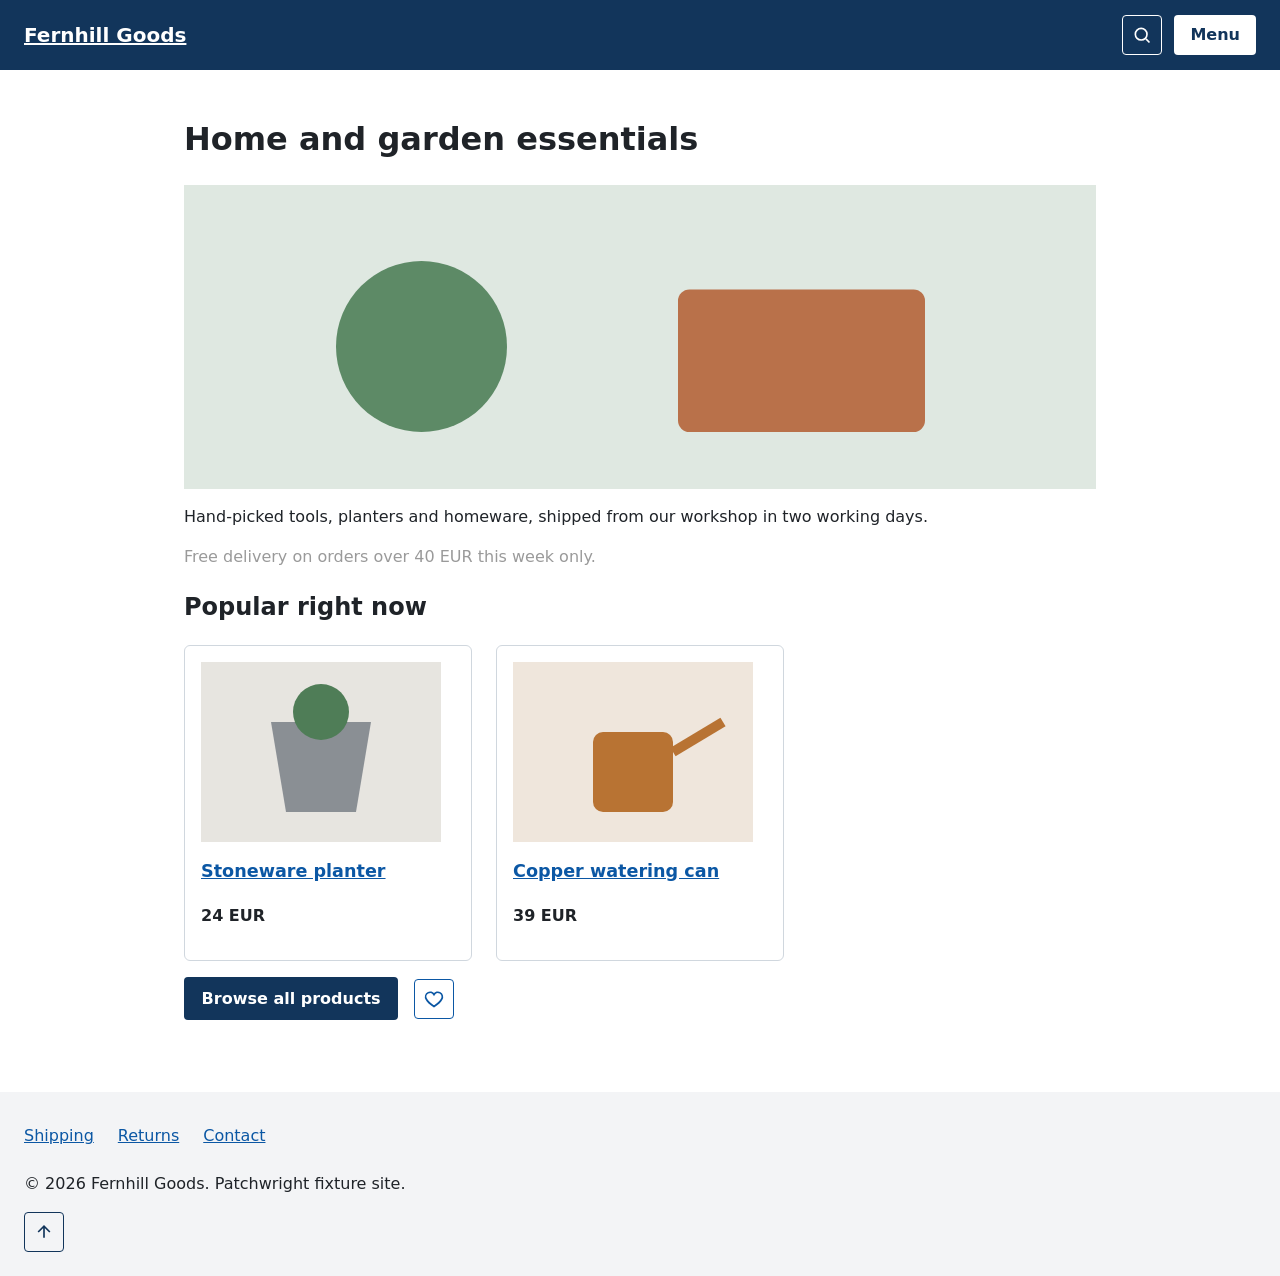
<file: index.html>
<!doctype html>
<html lang="en">
  <head>
    <meta charset="utf-8">
    <meta name="viewport" content="width=device-width, initial-scale=1">
    <meta name="patchwright-verification" content="pw-CUp5xxopDl8wRj8tTIBNa1sL2q7l9nIr">
    <title>Fernhill Goods – Home and garden essentials</title>
    <link rel="stylesheet" href="site.css">
  </head>
  <body>
    <header class="site-header">
      <a class="skip-link" href="#content">Skip to main content</a>
      <div class="header-bar">
        <a class="logo" href="index.html">Fernhill Goods</a>
        <div class="header-actions">
        <button type="button" class="icon-btn" id="header-search-btn" aria-expanded="false" aria-controls="header-search" aria-label="Search products"><svg aria-hidden="true" focusable="false" width="20" height="20" viewBox="0 0 24 24" fill="none" stroke="currentColor" stroke-width="2"><circle cx="11" cy="11" r="7"/><path d="M21 21l-4.3-4.3"/></svg></button>
          <button type="button" id="nav-toggle" class="nav-toggle" aria-expanded="false" aria-controls="primary-nav">Menu</button>
        </div>
      </div>
      <form id="header-search" class="header-search" role="search" action="products.html" method="get" hidden>
        <label for="header-search-q">Search products</label>
        <input id="header-search-q" name="q" type="search">
        <button type="submit" class="btn btn-light">Search</button>
      </form>
      <nav id="primary-nav" class="primary-nav" aria-label="Primary" hidden>
        <ul>
          <li><a href="products.html">Shop all</a></li>
          <li><a href="sale.html">Sale</a></li>
          <li><a href="about.html">About us</a></li>
          <li><a href="contact.html">Contact</a></li>
          <li><a href="cart.html">Cart</a></li>
          <li><a href="login.html">Account</a></li>
        </ul>
      </nav>
    </header>
    <main id="content" class="content" tabindex="-1">
      <h1>Home and garden essentials</h1>
      <img id="hero-img" class="hero" src="img/hero.svg" width="960" height="320">
      <p>Hand-picked tools, planters and homeware, shipped from our workshop in two working days.</p>
      <p id="promo-note" class="muted-note">Free delivery on orders over 40 EUR this week only.</p>
      <h2>Popular right now</h2>
      <ul class="cards">
        <li class="card">
          <img id="product-img-1" src="img/product-1.svg" alt="Grey stoneware planter with a fern" width="240" height="180">
          <h2><a href="product.html">Stoneware planter</a></h2>
          <p class="price">24 EUR</p>
        </li>
        <li class="card">
          <img id="product-img-2" src="img/product-2.svg" alt="Copper watering can with a long spout" width="240" height="180">
          <h2><a href="product.html">Copper watering can</a></h2>
          <p class="price">39 EUR</p>
        </li>
      </ul>
      <p class="tile-actions">
        <a class="btn" href="products.html">Browse all products</a>
        <a id="wishlist-link" class="icon-link" href="cart.html"><svg aria-hidden="true" focusable="false" width="20" height="20" viewBox="0 0 24 24" fill="none" stroke="currentColor" stroke-width="2"><path d="M12 21s-7-4.6-9.3-9A5.3 5.3 0 0 1 12 6.6 5.3 5.3 0 0 1 21.3 12C19 16.4 12 21 12 21z"/></svg></a>
      </p>
    </main>
    <footer class="site-footer">
      <nav aria-label="Footer">
        <ul>
          <li><a href="shipping.html">Shipping</a></li>
          <li><a href="returns.html">Returns</a></li>
          <li><a href="contact.html">Contact</a></li>
        </ul>
      </nav>
      <p>&copy; 2026 Fernhill Goods. Patchwright fixture site.</p>
      <button type="button" class="icon-btn icon-btn-dark" id="footer-top-btn"><svg aria-hidden="true" focusable="false" width="20" height="20" viewBox="0 0 24 24" fill="none" stroke="currentColor" stroke-width="2"><path d="M12 19V5M5 12l7-7 7 7"/></svg></button>
    </footer>
    <script src="site.js"></script>
  </body>
</html>
</file>
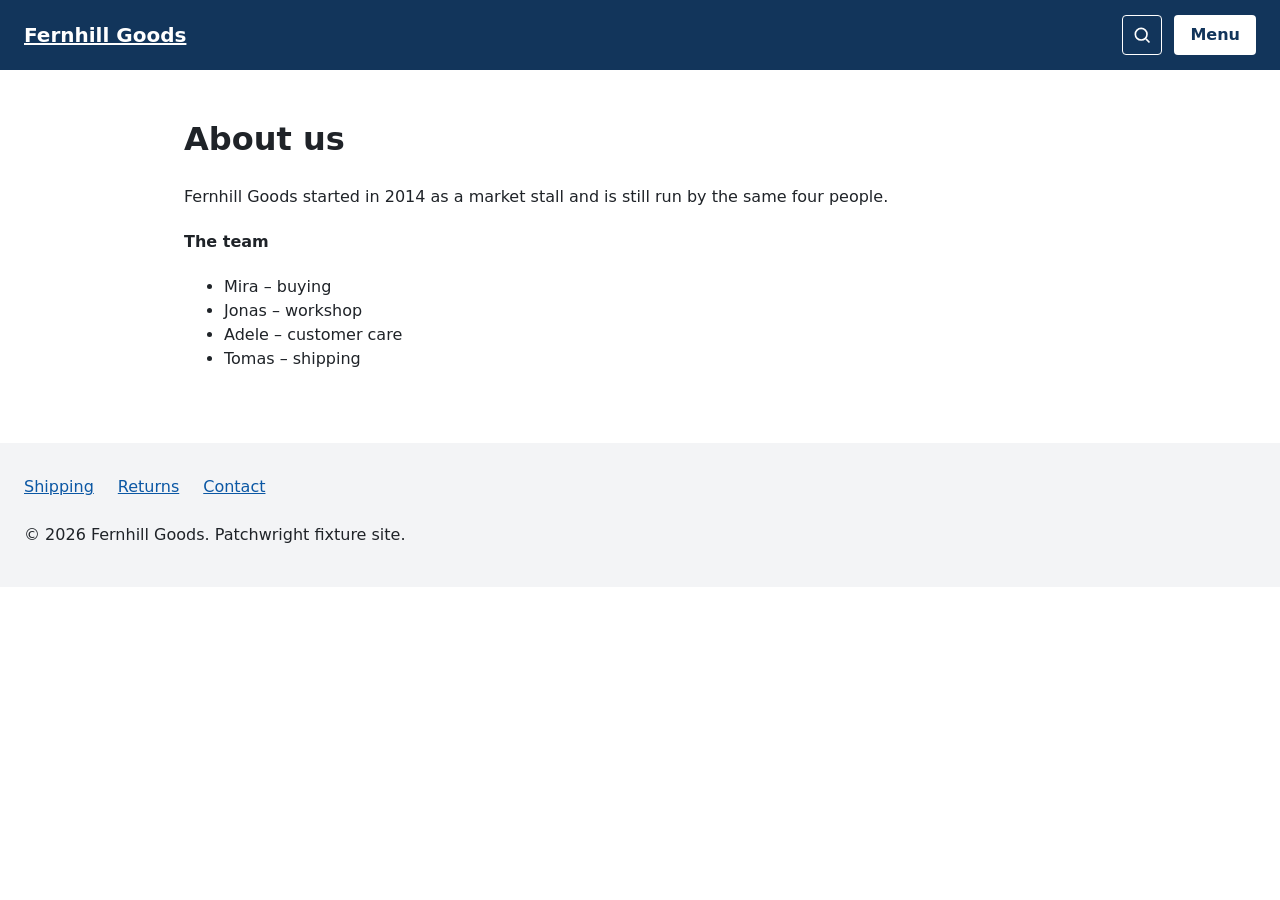
<file: about.html>
<!doctype html>
<html lang="en">
  <head>
    <meta charset="utf-8">
    <meta name="viewport" content="width=device-width, initial-scale=1">
    <title>About us – Fernhill Goods</title>
    <link rel="stylesheet" href="site.css">
  </head>
  <body>
    <header class="site-header">
      <a class="skip-link" href="#content">Skip to main content</a>
      <div class="header-bar">
        <a class="logo" href="index.html">Fernhill Goods</a>
        <div class="header-actions">
        <button type="button" class="icon-btn" id="header-search-btn" aria-expanded="false" aria-controls="header-search"><svg aria-hidden="true" focusable="false" width="20" height="20" viewBox="0 0 24 24" fill="none" stroke="currentColor" stroke-width="2"><circle cx="11" cy="11" r="7"/><path d="M21 21l-4.3-4.3"/></svg></button>
          <button type="button" id="nav-toggle" class="nav-toggle" aria-expanded="false" aria-controls="primary-nav">Menu</button>
        </div>
      </div>
      <form id="header-search" class="header-search" role="search" action="products.html" method="get" hidden>
        <label for="header-search-q">Search products</label>
        <input id="header-search-q" name="q" type="search">
        <button type="submit" class="btn btn-light">Search</button>
      </form>
      <nav id="primary-nav" class="primary-nav" aria-label="Primary" hidden>
        <ul>
          <li><a href="products.html">Shop all</a></li>
          <li><a href="sale.html">Sale</a></li>
          <li><a href="about.html">About us</a></li>
          <li><a href="contact.html">Contact</a></li>
          <li><a href="cart.html">Cart</a></li>
          <li><a id="nav-account-link" class="nav-icon-link" href="login.html"><svg aria-hidden="true" focusable="false" width="20" height="20" viewBox="0 0 24 24" fill="none" stroke="currentColor" stroke-width="2"><circle cx="12" cy="8" r="4"/><path d="M4 21c0-4.4 3.6-8 8-8s8 3.6 8 8"/></svg></a></li>
        </ul>
      </nav>
    </header>
    <main id="content" class="content" tabindex="-1">
      <h1>About us</h1>
      <p>Fernhill Goods started in 2014 as a market stall and is still run by the same four people.</p>
      <h4 id="team-heading">The team</h4>
      <ul>
        <li>Mira – buying</li>
        <li>Jonas – workshop</li>
        <li>Adele – customer care</li>
        <li>Tomas – shipping</li>
      </ul>
    </main>
    <footer class="site-footer">
      <nav aria-label="Footer">
        <ul>
          <li><a href="shipping.html">Shipping</a></li>
          <li><a href="returns.html">Returns</a></li>
          <li><a href="contact.html">Contact</a></li>
        </ul>
      </nav>
      <p>&copy; 2026 Fernhill Goods. Patchwright fixture site.</p>
    </footer>
    <script src="site.js"></script>
  </body>
</html>
</file>
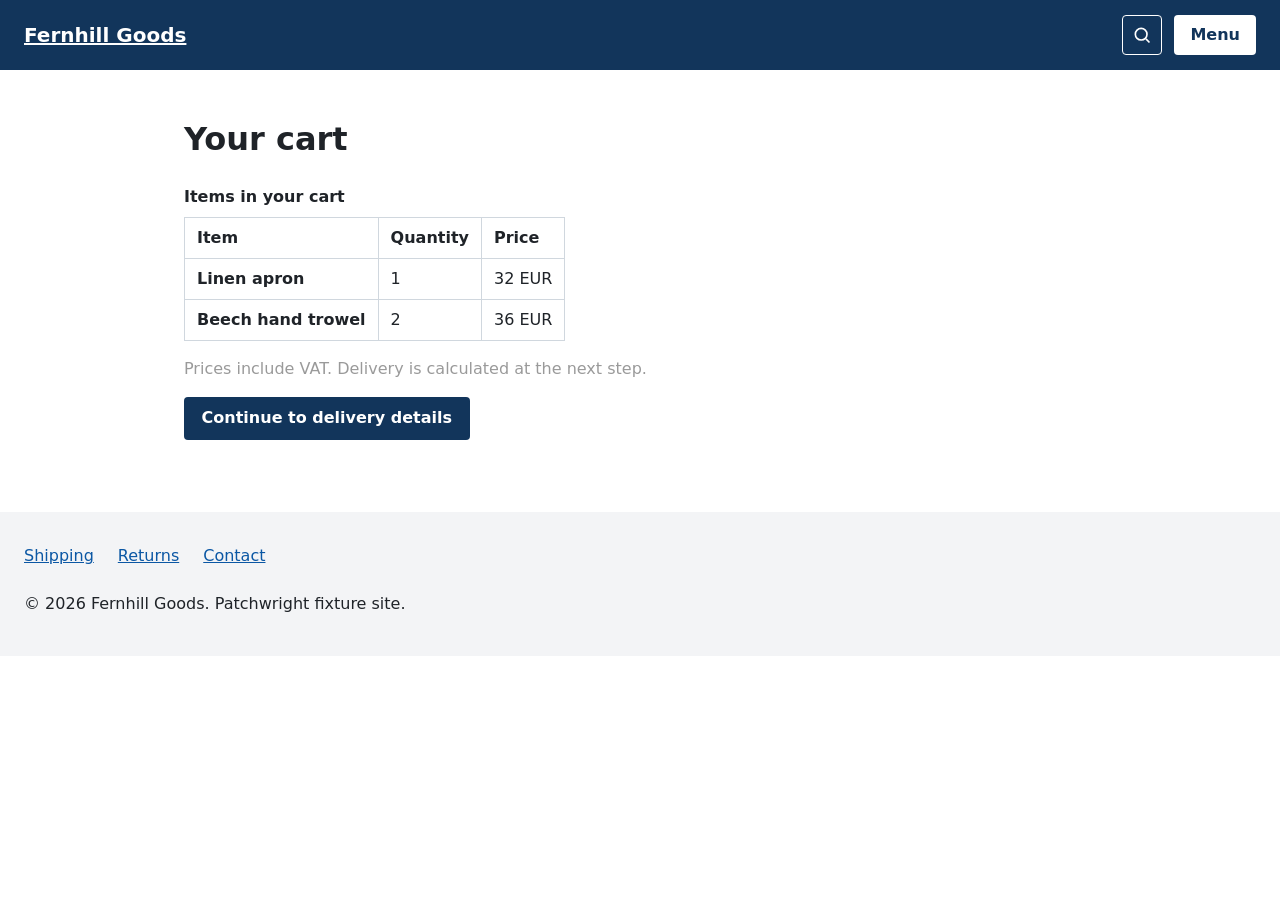
<file: cart.html>
<!doctype html>
<html lang="en">
  <head>
    <meta charset="utf-8">
    <meta name="viewport" content="width=device-width, initial-scale=1">
    <title>Your cart – Fernhill Goods</title>
    <link rel="stylesheet" href="site.css">
  </head>
  <body>
    <header class="site-header">
      <a class="skip-link" href="#content">Skip to main content</a>
      <div class="header-bar">
        <a class="logo" href="index.html">Fernhill Goods</a>
        <div class="header-actions">
        <button type="button" class="icon-btn" id="header-search-btn" aria-expanded="false" aria-controls="header-search"><svg aria-hidden="true" focusable="false" width="20" height="20" viewBox="0 0 24 24" fill="none" stroke="currentColor" stroke-width="2"><circle cx="11" cy="11" r="7"/><path d="M21 21l-4.3-4.3"/></svg></button>
          <button type="button" id="nav-toggle" class="nav-toggle" aria-expanded="false" aria-controls="primary-nav">Menu</button>
        </div>
      </div>
      <form id="header-search" class="header-search" role="search" action="products.html" method="get" hidden>
        <label for="header-search-q">Search products</label>
        <input id="header-search-q" name="q" type="search">
        <button type="submit" class="btn btn-light">Search</button>
      </form>
      <nav id="primary-nav" class="primary-nav" aria-label="Primary" hidden>
        <ul>
          <li><a href="products.html">Shop all</a></li>
          <li><a href="sale.html">Sale</a></li>
          <li><a href="about.html">About us</a></li>
          <li><a href="contact.html">Contact</a></li>
          <li><a href="cart.html">Cart</a></li>
          <li><a href="login.html">Account</a></li>
        </ul>
      </nav>
    </header>
    <main id="content" class="content" tabindex="-1">
      <h1>Your cart</h1>
      <table>
        <caption>Items in your cart</caption>
        <thead><tr><th scope="col">Item</th><th scope="col">Quantity</th><th scope="col">Price</th></tr></thead>
        <tbody>
          <tr><th scope="row">Linen apron</th><td>1</td><td>32 EUR</td></tr>
          <tr><th scope="row">Beech hand trowel</th><td>2</td><td>36 EUR</td></tr>
        </tbody>
      </table>
      <p id="cart-hint" class="muted-note">Prices include VAT. Delivery is calculated at the next step.</p>
      <p><a class="btn" href="checkout.html">Continue to delivery details</a></p>
    </main>
    <footer class="site-footer">
      <nav aria-label="Footer">
        <ul>
          <li><a href="shipping.html">Shipping</a></li>
          <li><a href="returns.html">Returns</a></li>
          <li><a href="contact.html">Contact</a></li>
        </ul>
      </nav>
      <p>&copy; 2026 Fernhill Goods. Patchwright fixture site.</p>
    </footer>
    <script src="site.js"></script>
  </body>
</html>
</file>
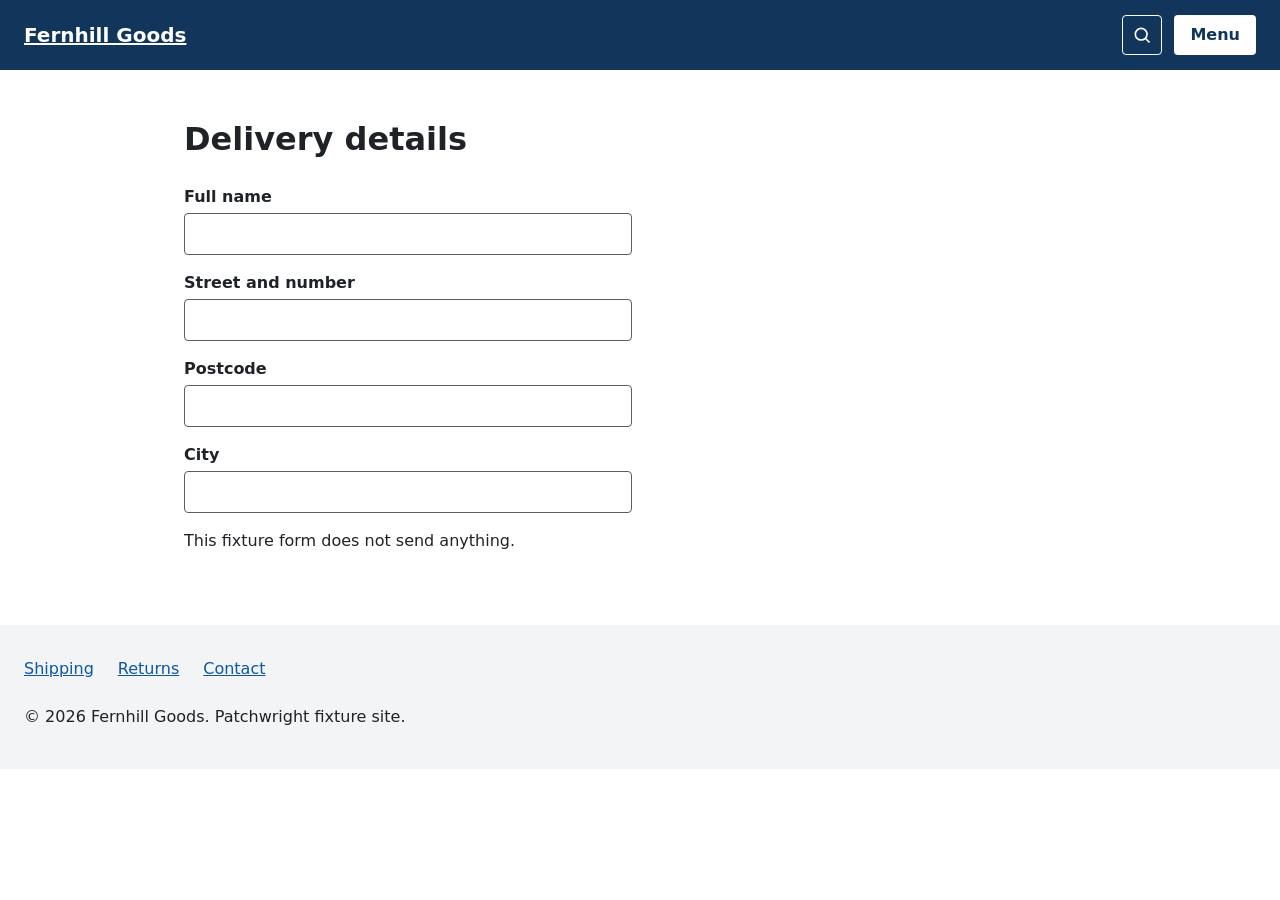
<file: checkout.html>
<!doctype html>
<html lang="en">
  <head>
    <meta charset="utf-8">
    <meta name="viewport" content="width=device-width, initial-scale=1">
    <title>Delivery details – Fernhill Goods</title>
    <link rel="stylesheet" href="site.css">
  </head>
  <body>
    <header class="site-header">
      <a class="skip-link" href="#content">Skip to main content</a>
      <div class="header-bar">
        <a class="logo" href="index.html">Fernhill Goods</a>
        <div class="header-actions">
        <button type="button" class="icon-btn" id="header-search-btn" aria-expanded="false" aria-controls="header-search"><svg aria-hidden="true" focusable="false" width="20" height="20" viewBox="0 0 24 24" fill="none" stroke="currentColor" stroke-width="2"><circle cx="11" cy="11" r="7"/><path d="M21 21l-4.3-4.3"/></svg></button>
          <button type="button" id="nav-toggle" class="nav-toggle" aria-expanded="false" aria-controls="primary-nav">Menu</button>
        </div>
      </div>
      <form id="header-search" class="header-search" role="search" action="products.html" method="get" hidden>
        <label for="header-search-q">Search products</label>
        <input id="header-search-q" name="q" type="search">
        <button type="submit" class="btn btn-light">Search</button>
      </form>
      <nav id="primary-nav" class="primary-nav" aria-label="Primary" hidden>
        <ul>
          <li><a href="products.html">Shop all</a></li>
          <li><a href="sale.html">Sale</a></li>
          <li><a href="about.html">About us</a></li>
          <li><a href="contact.html">Contact</a></li>
          <li><a href="cart.html">Cart</a></li>
          <li><a href="login.html">Account</a></li>
        </ul>
      </nav>
    </header>
    <main id="content" class="content" tabindex="-1">
      <h1>Delivery details</h1>
      <form id="delivery-form" class="form" action="#" method="get">
        <div class="field">
          <label for="shipping-name">Full name</label>
          <input id="shipping-name" name="name" type="text">
        </div>
        <div class="field">
          <label for="shipping-street">Street and number</label>
          <input id="shipping-street" name="street" type="text">
        </div>
        <div class="field">
          <div class="field-label">Postcode</div>
          <input id="shipping-postcode" name="postcode" type="text">
        </div>
        <div class="field">
          <label for="shipping-city">City</label>
          <input id="shipping-city" name="city" type="text">
        </div>
        <p>This fixture form does not send anything.</p>
      </form>
    </main>
    <footer class="site-footer">
      <nav aria-label="Footer">
        <ul>
          <li><a href="shipping.html">Shipping</a></li>
          <li><a href="returns.html">Returns</a></li>
          <li><a href="contact.html">Contact</a></li>
        </ul>
      </nav>
      <p>&copy; 2026 Fernhill Goods. Patchwright fixture site.</p>
    </footer>
    <script src="site.js"></script>
  </body>
</html>
</file>
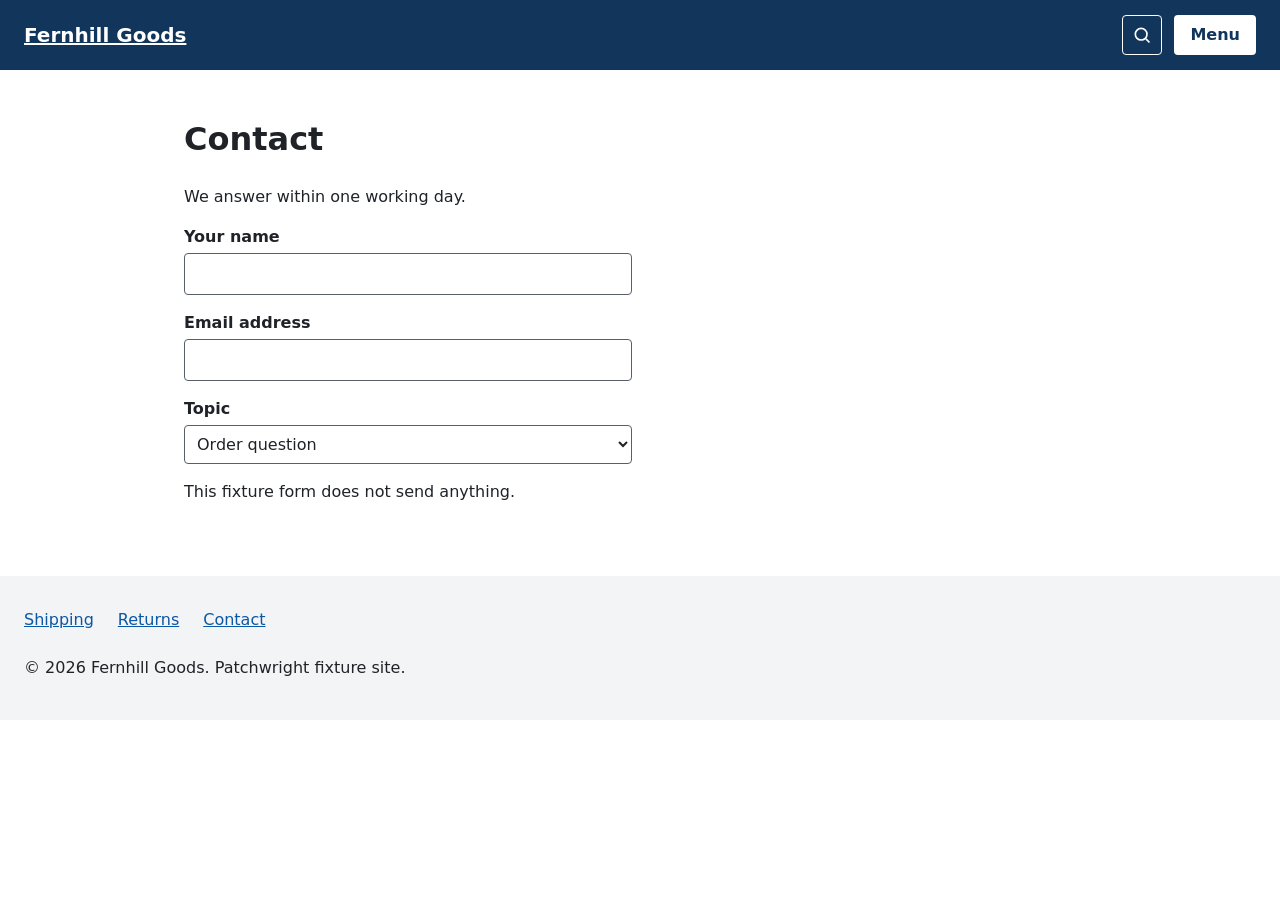
<file: contact.html>
<!doctype html>
<html lang="en">
  <head>
    <meta charset="utf-8">
    <meta name="viewport" content="width=device-width, initial-scale=1">
    <title>Contact – Fernhill Goods</title>
    <link rel="stylesheet" href="site.css">
  </head>
  <body>
    <header class="site-header">
      <a class="skip-link" href="#content">Skip to main content</a>
      <div class="header-bar">
        <a class="logo" href="index.html">Fernhill Goods</a>
        <div class="header-actions">
        <button type="button" class="icon-btn" id="header-search-btn" aria-expanded="false" aria-controls="header-search"><svg aria-hidden="true" focusable="false" width="20" height="20" viewBox="0 0 24 24" fill="none" stroke="currentColor" stroke-width="2"><circle cx="11" cy="11" r="7"/><path d="M21 21l-4.3-4.3"/></svg></button>
          <button type="button" id="nav-toggle" class="nav-toggle" aria-expanded="false" aria-controls="primary-nav">Menu</button>
        </div>
      </div>
      <form id="header-search" class="header-search" role="search" action="products.html" method="get" hidden>
        <label for="header-search-q">Search products</label>
        <input id="header-search-q" name="q" type="search">
        <button type="submit" class="btn btn-light">Search</button>
      </form>
      <nav id="primary-nav" class="primary-nav" aria-label="Primary" hidden>
        <ul>
          <li><a href="products.html">Shop all</a></li>
          <li><a href="sale.html">Sale</a></li>
          <li><a href="about.html">About us</a></li>
          <li><a href="contact.html">Contact</a></li>
          <li><a href="cart.html">Cart</a></li>
          <li><a href="login.html">Account</a></li>
        </ul>
      </nav>
    </header>
    <main id="content" class="content" tabindex="-1">
      <h1>Contact</h1>
      <p>We answer within one working day.</p>
      <form id="contact-form" class="form" action="#" method="get">
        <div class="field">
          <label for="contact-name">Your name</label>
          <input id="contact-name" name="name" type="text">
        </div>
        <div class="field">
          <span class="field-label">Email address</span>
          <input id="contact-email" name="email" type="email">
        </div>
        <div class="field">
          <label for="contact-topic">Topic</label>
          <select id="contact-topic" name="topic">
            <option>Order question</option>
            <option>Product question</option>
          </select>
        </div>
        <p>This fixture form does not send anything.</p>
      </form>
    </main>
    <footer class="site-footer">
      <nav aria-label="Footer">
        <ul>
          <li><a href="shipping.html">Shipping</a></li>
          <li><a href="returns.html">Returns</a></li>
          <li><a href="contact.html">Contact</a></li>
        </ul>
      </nav>
      <p>&copy; 2026 Fernhill Goods. Patchwright fixture site.</p>
    </footer>
    <script src="site.js"></script>
  </body>
</html>
</file>
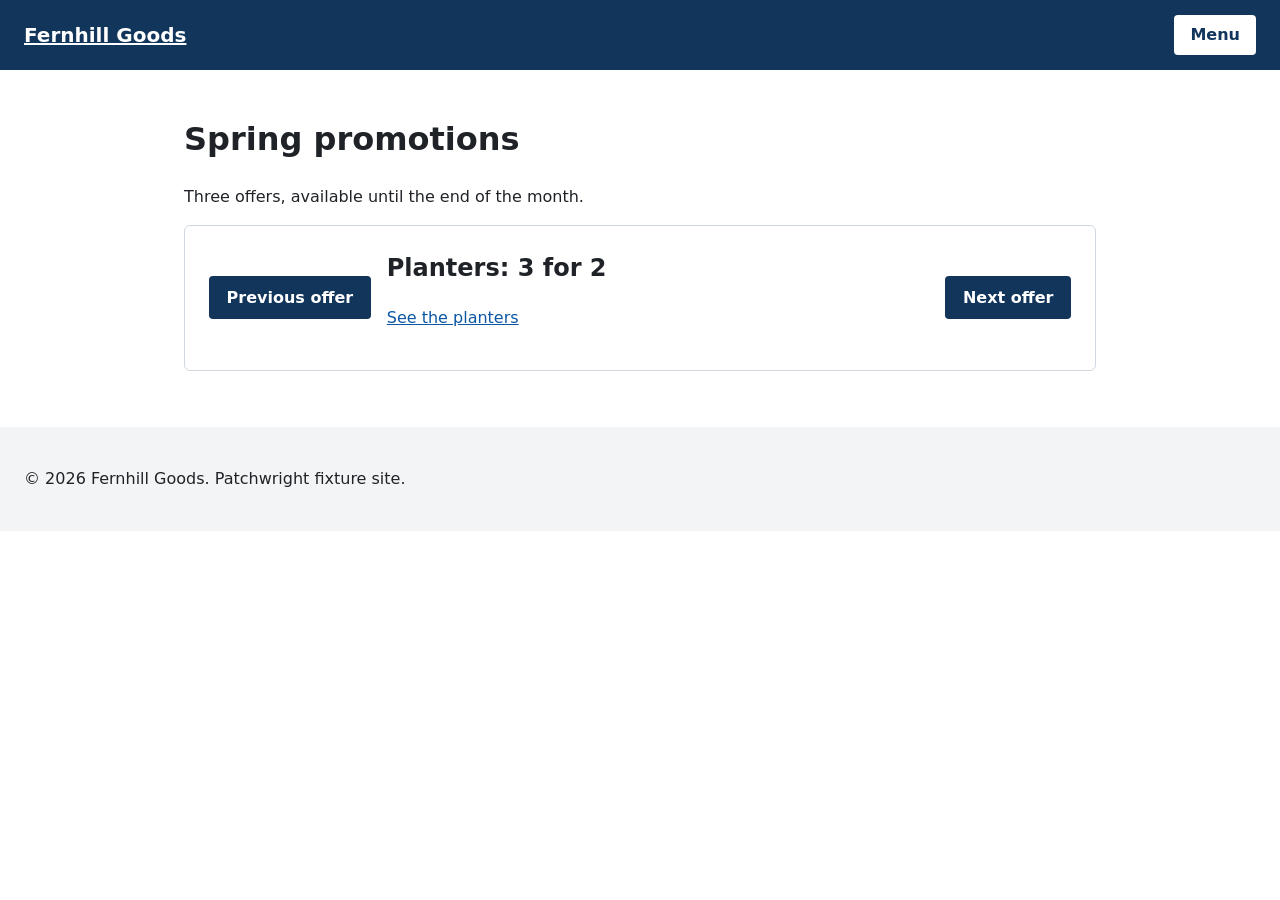
<file: inescapable-carousel.html>
<!doctype html>
<html lang="en">
  <head>
    <meta charset="utf-8">
    <meta name="viewport" content="width=device-width, initial-scale=1">
    <title>Spring promotions – Fernhill Goods</title>
    <link rel="stylesheet" href="site.css">
  </head>
  <body>
    <header class="site-header">
      <a class="skip-link" href="#content">Skip to main content</a>
      <div class="header-bar">
        <a class="logo" href="index.html">Fernhill Goods</a>
        <div class="header-actions">
          <button type="button" id="nav-toggle" class="nav-toggle" aria-expanded="false" aria-controls="primary-nav">Menu</button>
        </div>
      </div>
      <nav id="primary-nav" class="primary-nav" aria-label="Primary" hidden>
        <ul>
          <li><a href="products.html">Shop all</a></li>
          <li><a href="sale.html">Sale</a></li>
          <li><a href="about.html">About us</a></li>
          <li><a href="contact.html">Contact</a></li>
          <li><a href="cart.html">Cart</a></li>
          <li><a href="login.html">Account</a></li>
        </ul>
      </nav>
    </header>
    <main id="content" class="content" tabindex="-1">
      <h1>Spring promotions</h1>
      <p>Three offers, available until the end of the month.</p>
      <section id="promo-carousel" class="carousel" aria-roledescription="carousel" aria-label="Promotions">
        <button type="button" id="carousel-prev" class="btn">Previous offer</button>
        <div id="carousel-slide" class="slide" aria-live="polite">
          <h2 id="carousel-title">Planters: 3 for 2</h2>
          <p><a id="carousel-link" href="products.html">See the planters</a></p>
        </div>
        <button type="button" id="carousel-next" class="btn">Next offer</button>
      </section>
    </main>
    <footer class="site-footer">
      <p>&copy; 2026 Fernhill Goods. Patchwright fixture site.</p>
    </footer>
    <script src="site.js"></script>
  </body>
</html>
</file>
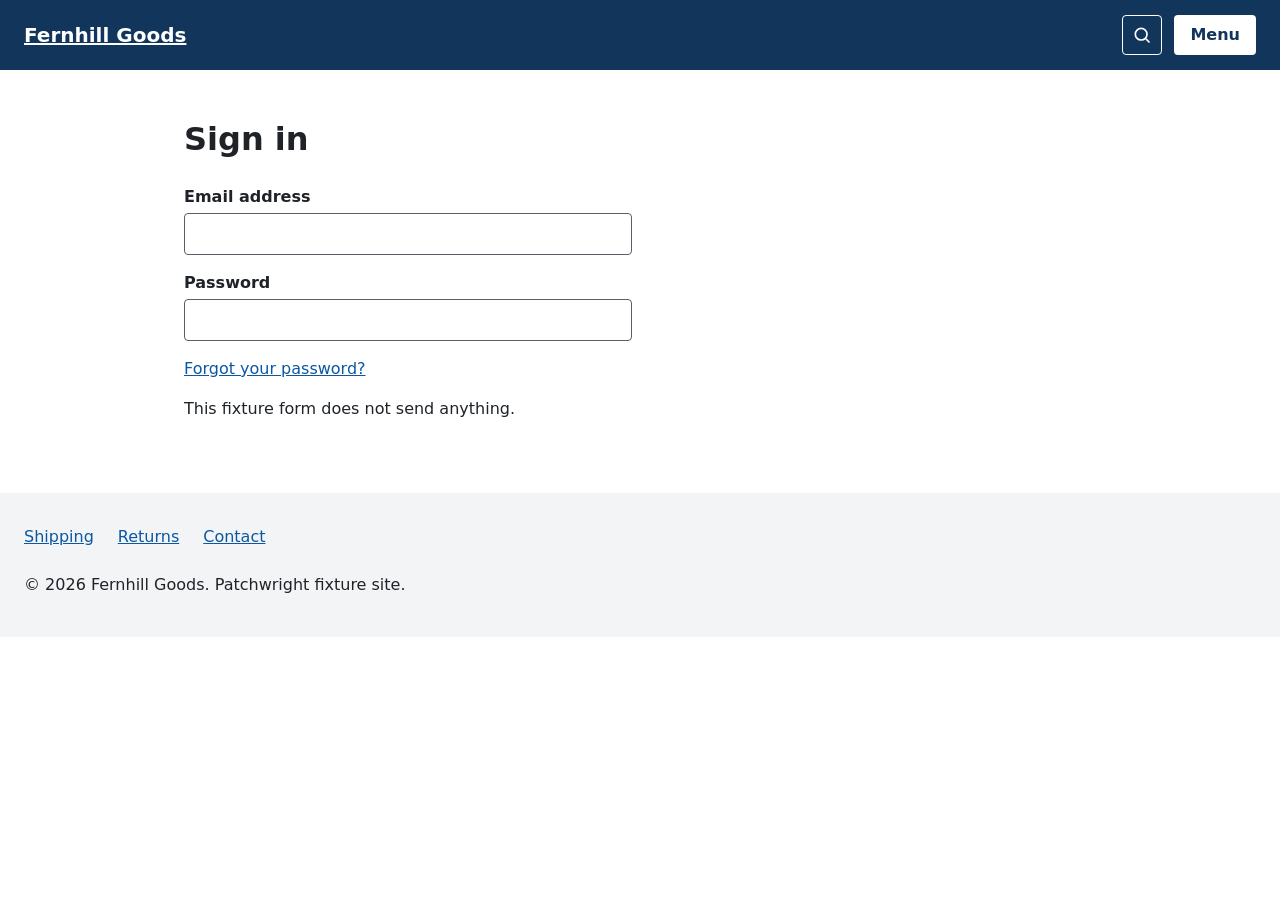
<file: login.html>
<!doctype html>
<html lang="en">
  <head>
    <meta charset="utf-8">
    <meta name="viewport" content="width=device-width, initial-scale=1">
    <title>Sign in – Fernhill Goods</title>
    <link rel="stylesheet" href="site.css">
  </head>
  <body>
    <header class="site-header">
      <a class="skip-link" href="#content">Skip to main content</a>
      <div class="header-bar">
        <a class="logo" href="index.html">Fernhill Goods</a>
        <div class="header-actions">
        <button type="button" class="icon-btn" id="header-search-btn" aria-expanded="false" aria-controls="header-search"><svg aria-hidden="true" focusable="false" width="20" height="20" viewBox="0 0 24 24" fill="none" stroke="currentColor" stroke-width="2"><circle cx="11" cy="11" r="7"/><path d="M21 21l-4.3-4.3"/></svg></button>
          <button type="button" id="nav-toggle" class="nav-toggle" aria-expanded="false" aria-controls="primary-nav">Menu</button>
        </div>
      </div>
      <form id="header-search" class="header-search" role="search" action="products.html" method="get" hidden>
        <label for="header-search-q">Search products</label>
        <input id="header-search-q" name="q" type="search">
        <button type="submit" class="btn btn-light">Search</button>
      </form>
      <nav id="primary-nav" class="primary-nav" aria-label="Primary" hidden>
        <ul>
          <li><a href="products.html">Shop all</a></li>
          <li><a href="sale.html">Sale</a></li>
          <li><a href="about.html">About us</a></li>
          <li><a href="contact.html">Contact</a></li>
          <li><a href="cart.html">Cart</a></li>
          <li><a href="login.html">Account</a></li>
        </ul>
      </nav>
    </header>
    <main id="content" class="content" tabindex="-1">
      <h1>Sign in</h1>
      <form id="login-form" class="form" action="#" method="get">
        <div class="field">
          <label for="login-email">Email address</label>
          <input id="login-email" name="email" type="email">
        </div>
        <div class="field">
          <label for="login-password">Password</label>
          <input id="login-password" name="password" type="password">
        </div>
        <p><a id="forgot-link" href="contact.html">Forgot your password?</a></p>
        <p>This fixture form does not send anything.</p>
      </form>
    </main>
    <footer class="site-footer">
      <nav aria-label="Footer">
        <ul>
          <li><a href="shipping.html">Shipping</a></li>
          <li><a href="returns.html">Returns</a></li>
          <li><a href="contact.html">Contact</a></li>
        </ul>
      </nav>
      <p>&copy; 2026 Fernhill Goods. Patchwright fixture site.</p>
    </footer>
    <script src="site.js"></script>
  </body>
</html>
</file>
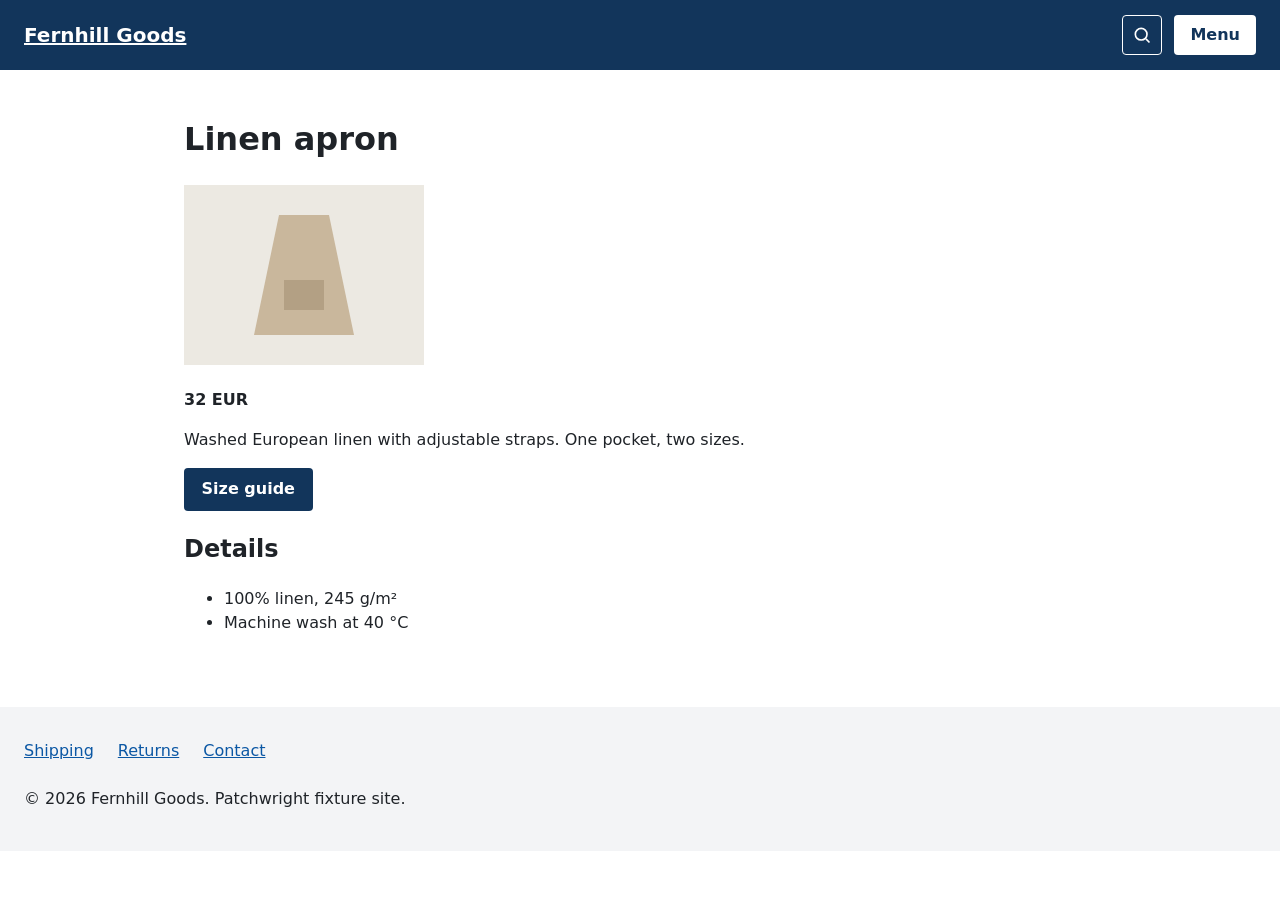
<file: product.html>
<!doctype html>
<html lang="en">
  <head>
    <meta charset="utf-8">
    <meta name="viewport" content="width=device-width, initial-scale=1">
    <title>Linen apron – Fernhill Goods</title>
    <link rel="stylesheet" href="site.css">
  </head>
  <body>
    <header class="site-header">
      <a class="skip-link" href="#content">Skip to main content</a>
      <div class="header-bar">
        <a class="logo" href="index.html">Fernhill Goods</a>
        <div class="header-actions">
        <button type="button" class="icon-btn" id="header-search-btn" aria-expanded="false" aria-controls="header-search"><svg aria-hidden="true" focusable="false" width="20" height="20" viewBox="0 0 24 24" fill="none" stroke="currentColor" stroke-width="2"><circle cx="11" cy="11" r="7"/><path d="M21 21l-4.3-4.3"/></svg></button>
          <button type="button" id="nav-toggle" class="nav-toggle" aria-expanded="false" aria-controls="primary-nav">Menu</button>
        </div>
      </div>
      <form id="header-search" class="header-search" role="search" action="products.html" method="get" hidden>
        <label for="header-search-q">Search products</label>
        <input id="header-search-q" name="q" type="search">
        <button type="submit" class="btn btn-light">Search</button>
      </form>
      <nav id="primary-nav" class="primary-nav" aria-label="Primary" hidden>
        <ul>
          <li><a href="products.html">Shop all</a></li>
          <li><a href="sale.html">Sale</a></li>
          <li><a href="about.html">About us</a></li>
          <li><a href="contact.html">Contact</a></li>
          <li><a href="cart.html">Cart</a></li>
          <li><a href="login.html">Account</a></li>
        </ul>
      </nav>
    </header>
    <main id="content" class="content" tabindex="-1">
      <h1>Linen apron</h1>
      <img src="img/product-3.svg" alt="Natural linen apron with a front pocket" width="240" height="180">
      <p class="price">32 EUR</p>
      <p>Washed European linen with adjustable straps. One pocket, two sizes.</p>
      <p>
        <button type="button" id="size-guide-open" class="btn" aria-haspopup="dialog">Size guide</button>
      </p>
      <h2>Details</h2>
      <ul>
        <li>100% linen, 245 g/m²</li>
        <li>Machine wash at 40 °C</li>
      </ul>
      <div id="size-guide-backdrop" class="backdrop" hidden></div>
      <div id="size-guide-dialog" class="dialog" role="dialog" aria-modal="true" aria-labelledby="size-guide-title" hidden>
        <div class="dialog-head">
          <h2 id="size-guide-title">Size guide</h2>
          <button type="button" id="size-guide-close" class="icon-btn icon-btn-dark"><svg aria-hidden="true" focusable="false" width="20" height="20" viewBox="0 0 24 24" fill="none" stroke="currentColor" stroke-width="2"><path d="M6 6l12 12M18 6L6 18"/></svg></button>
        </div>
        <table>
          <caption>Apron sizes in centimetres</caption>
          <thead><tr><th scope="col">Size</th><th scope="col">Length</th><th scope="col">Width</th></tr></thead>
          <tbody>
            <tr><th scope="row">Regular</th><td>85</td><td>70</td></tr>
            <tr><th scope="row">Long</th><td>95</td><td>75</td></tr>
          </tbody>
        </table>
        <p><a id="size-guide-shipping" href="shipping.html">Shipping details</a></p>
      </div>
    </main>
    <footer class="site-footer">
      <nav aria-label="Footer">
        <ul>
          <li><a href="shipping.html">Shipping</a></li>
          <li><a href="returns.html">Returns</a></li>
          <li><a href="contact.html">Contact</a></li>
        </ul>
      </nav>
      <p>&copy; 2026 Fernhill Goods. Patchwright fixture site.</p>
    </footer>
    <script src="site.js"></script>
  </body>
</html>
</file>
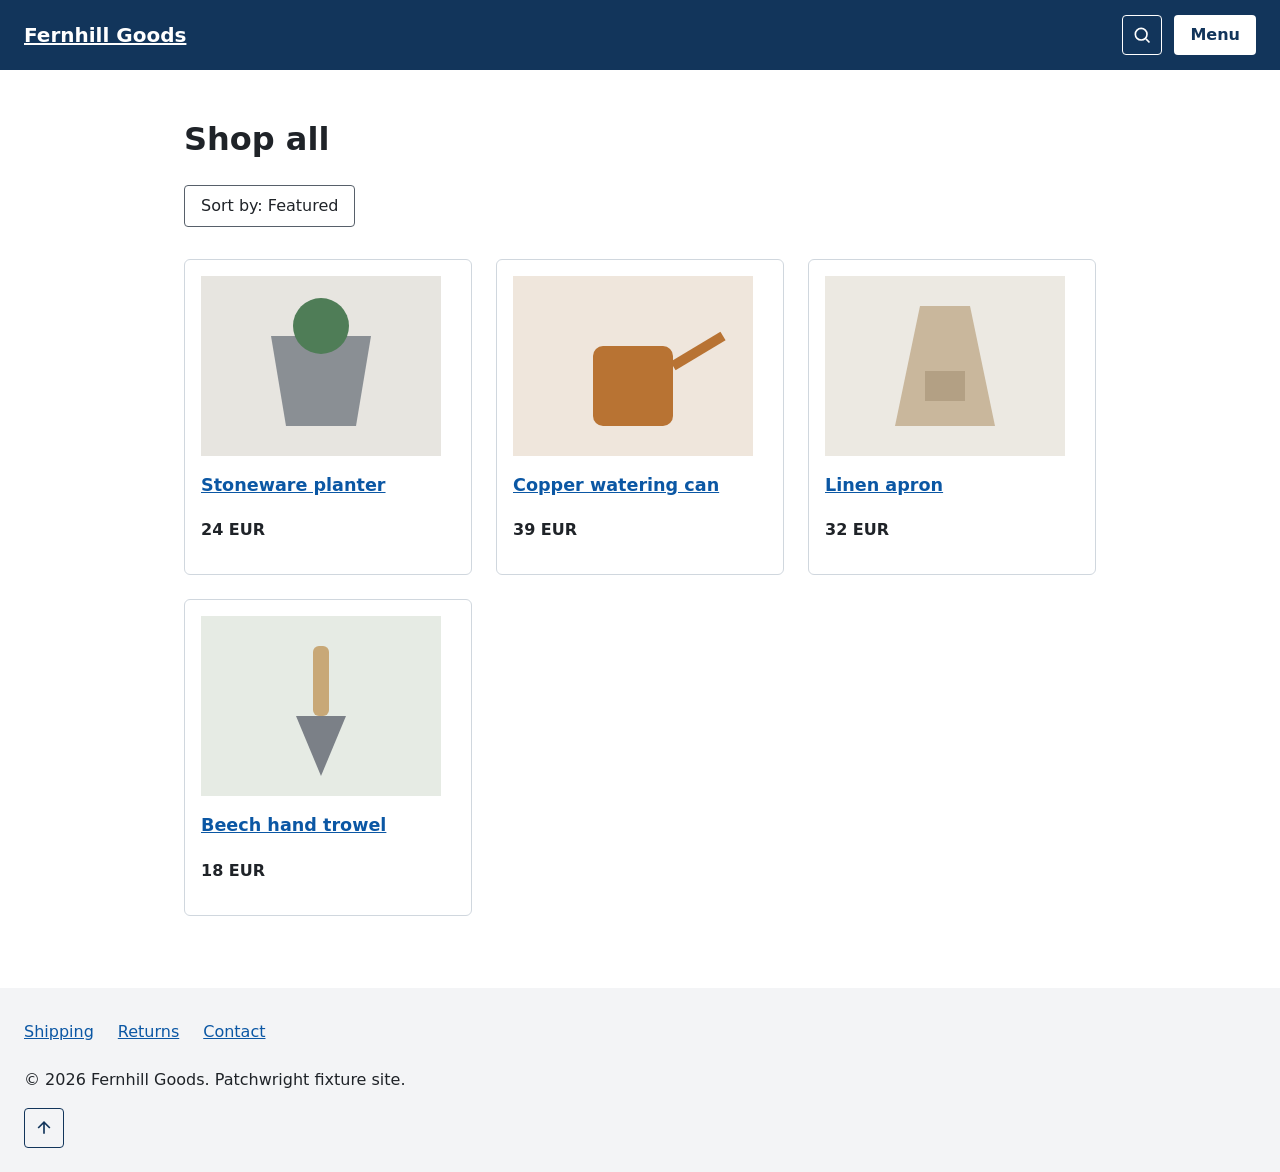
<file: products.html>
<!doctype html>
<html lang="en">
  <head>
    <meta charset="utf-8">
    <meta name="viewport" content="width=device-width, initial-scale=1">
    <title>Shop all – Fernhill Goods</title>
    <link rel="stylesheet" href="site.css">
  </head>
  <body>
    <header class="site-header">
      <a class="skip-link" href="#content">Skip to main content</a>
      <div class="header-bar">
        <a class="logo" href="index.html">Fernhill Goods</a>
        <div class="header-actions">
        <button type="button" class="icon-btn" id="header-search-btn" aria-expanded="false" aria-controls="header-search"><svg aria-hidden="true" focusable="false" width="20" height="20" viewBox="0 0 24 24" fill="none" stroke="currentColor" stroke-width="2"><circle cx="11" cy="11" r="7"/><path d="M21 21l-4.3-4.3"/></svg></button>
          <button type="button" id="nav-toggle" class="nav-toggle" aria-expanded="false" aria-controls="primary-nav">Menu</button>
        </div>
      </div>
      <form id="header-search" class="header-search" role="search" action="products.html" method="get" hidden>
        <label for="header-search-q">Search products</label>
        <input id="header-search-q" name="q" type="search">
        <button type="submit" class="btn btn-light">Search</button>
      </form>
      <nav id="primary-nav" class="primary-nav" aria-label="Primary" hidden>
        <ul>
          <li><a href="products.html">Shop all</a></li>
          <li><a href="sale.html">Sale</a></li>
          <li><a href="about.html">About us</a></li>
          <li><a href="contact.html">Contact</a></li>
          <li><a href="cart.html">Cart</a></li>
          <li><a href="login.html">Account</a></li>
        </ul>
      </nav>
    </header>
    <main id="content" class="content" tabindex="-1">
      <h1>Shop all</h1>
      <div class="dropdown">
        <div id="sort-dropdown" class="dropdown-toggle" role="button" aria-expanded="false">Sort by: Featured</div>
        <ul id="sort-options" class="dropdown-list" hidden>
          <li data-sort="Featured">Featured</li>
          <li data-sort="Price, low to high">Price, low to high</li>
          <li data-sort="Newest">Newest</li>
        </ul>
      </div>
      <ul class="cards">
        <li class="card">
          <img id="product-img-1" src="img/product-1.svg" alt="Grey stoneware planter with a fern" width="240" height="180">
          <h2><a href="product.html">Stoneware planter</a></h2>
          <p class="price">24 EUR</p>
        </li>
        <li class="card">
          <img id="product-img-2" src="img/product-2.svg" width="240" height="180">
          <h2><a href="product.html">Copper watering can</a></h2>
          <p class="price">39 EUR</p>
        </li>
        <li class="card">
          <img id="product-img-3" src="img/product-3.svg" alt="Natural linen apron with a front pocket" width="240" height="180">
          <h2><a href="product.html">Linen apron</a></h2>
          <p class="price">32 EUR</p>
        </li>
        <li class="card">
          <img id="product-img-4" src="img/product-4.svg" width="240" height="180">
          <h2><a href="product.html">Beech hand trowel</a></h2>
          <p class="price">18 EUR</p>
        </li>
      </ul>
    </main>
    <footer class="site-footer">
      <nav aria-label="Footer">
        <ul>
          <li><a href="shipping.html">Shipping</a></li>
          <li><a href="returns.html">Returns</a></li>
          <li><a href="contact.html">Contact</a></li>
        </ul>
      </nav>
      <p>&copy; 2026 Fernhill Goods. Patchwright fixture site.</p>
      <button type="button" class="icon-btn icon-btn-dark" id="footer-top-btn"><svg aria-hidden="true" focusable="false" width="20" height="20" viewBox="0 0 24 24" fill="none" stroke="currentColor" stroke-width="2"><path d="M12 19V5M5 12l7-7 7 7"/></svg></button>
    </footer>
    <script src="site.js"></script>
  </body>
</html>
</file>
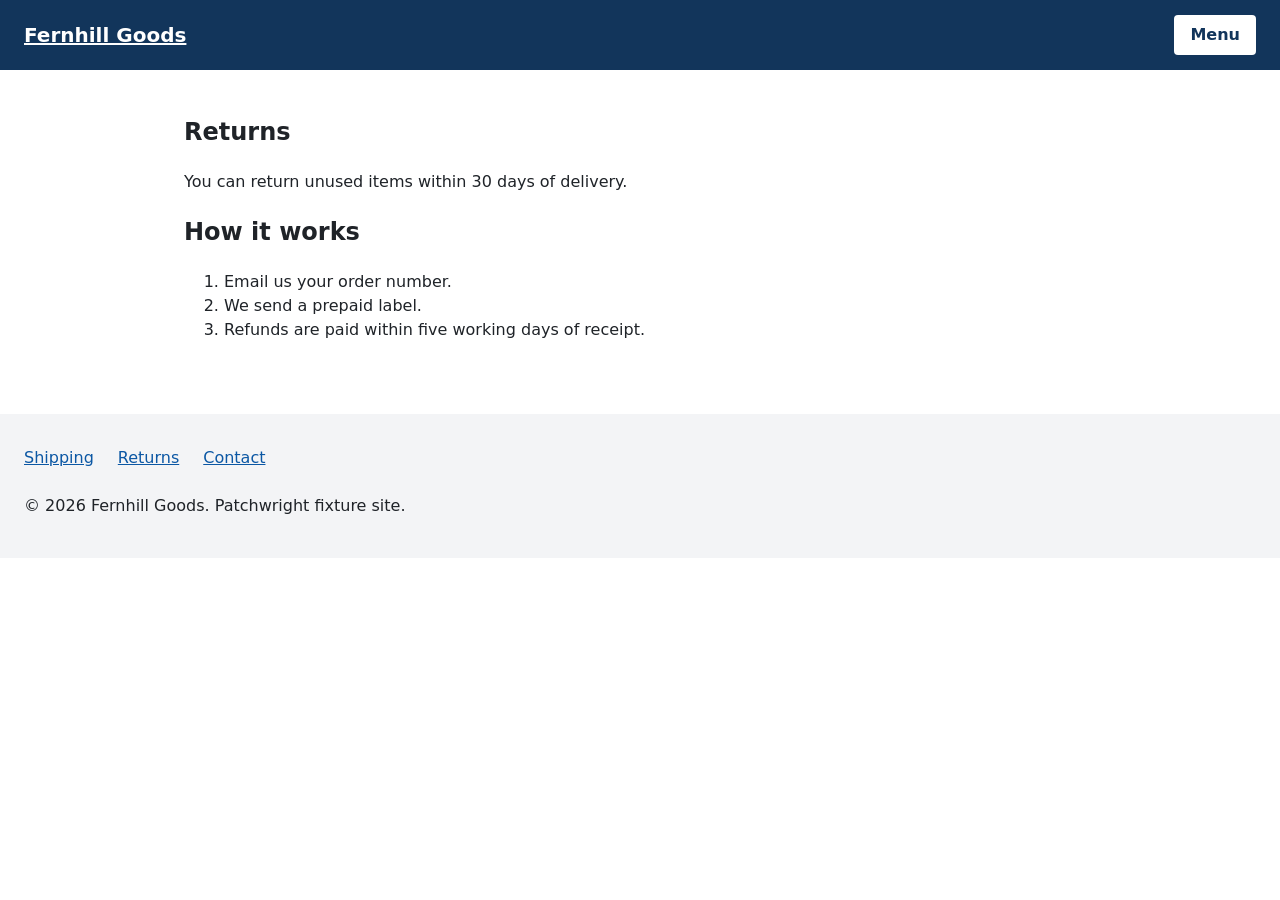
<file: returns.html>
<!doctype html>
<html lang="en">
  <head>
    <meta charset="utf-8">
    <meta name="viewport" content="width=device-width, initial-scale=1">
    <title>Returns – Fernhill Goods</title>
    <link rel="stylesheet" href="site.css">
  </head>
  <body>
    <header class="site-header">
      <a class="skip-link" href="#content">Skip to main content</a>
      <div class="header-bar">
        <a class="logo" href="index.html">Fernhill Goods</a>
        <div class="header-actions">
          <button type="button" id="nav-toggle" class="nav-toggle" aria-expanded="false" aria-controls="primary-nav">Menu</button>
        </div>
      </div>
      <nav id="primary-nav" class="primary-nav" aria-label="Primary" hidden>
        <ul>
          <li><a href="products.html">Shop all</a></li>
          <li><a href="sale.html">Sale</a></li>
          <li><a href="about.html">About us</a></li>
          <li><a href="contact.html">Contact</a></li>
          <li><a href="cart.html">Cart</a></li>
          <li><a href="login.html">Account</a></li>
        </ul>
      </nav>
    </header>
    <section id="content" class="content" aria-labelledby="page-title" tabindex="-1">
      <h1 id="page-title">Returns</h1>
      <p>You can return unused items within 30 days of delivery.</p>
      <h2>How it works</h2>
      <ol>
        <li>Email us your order number.</li>
        <li>We send a prepaid label.</li>
        <li>Refunds are paid within five working days of receipt.</li>
      </ol>
    </section>
    <footer class="site-footer">
      <nav aria-label="Footer">
        <ul>
          <li><a href="shipping.html">Shipping</a></li>
          <li><a href="returns.html">Returns</a></li>
          <li><a href="contact.html">Contact</a></li>
        </ul>
      </nav>
      <p>&copy; 2026 Fernhill Goods. Patchwright fixture site.</p>
    </footer>
    <script src="site.js"></script>
  </body>
</html>
</file>
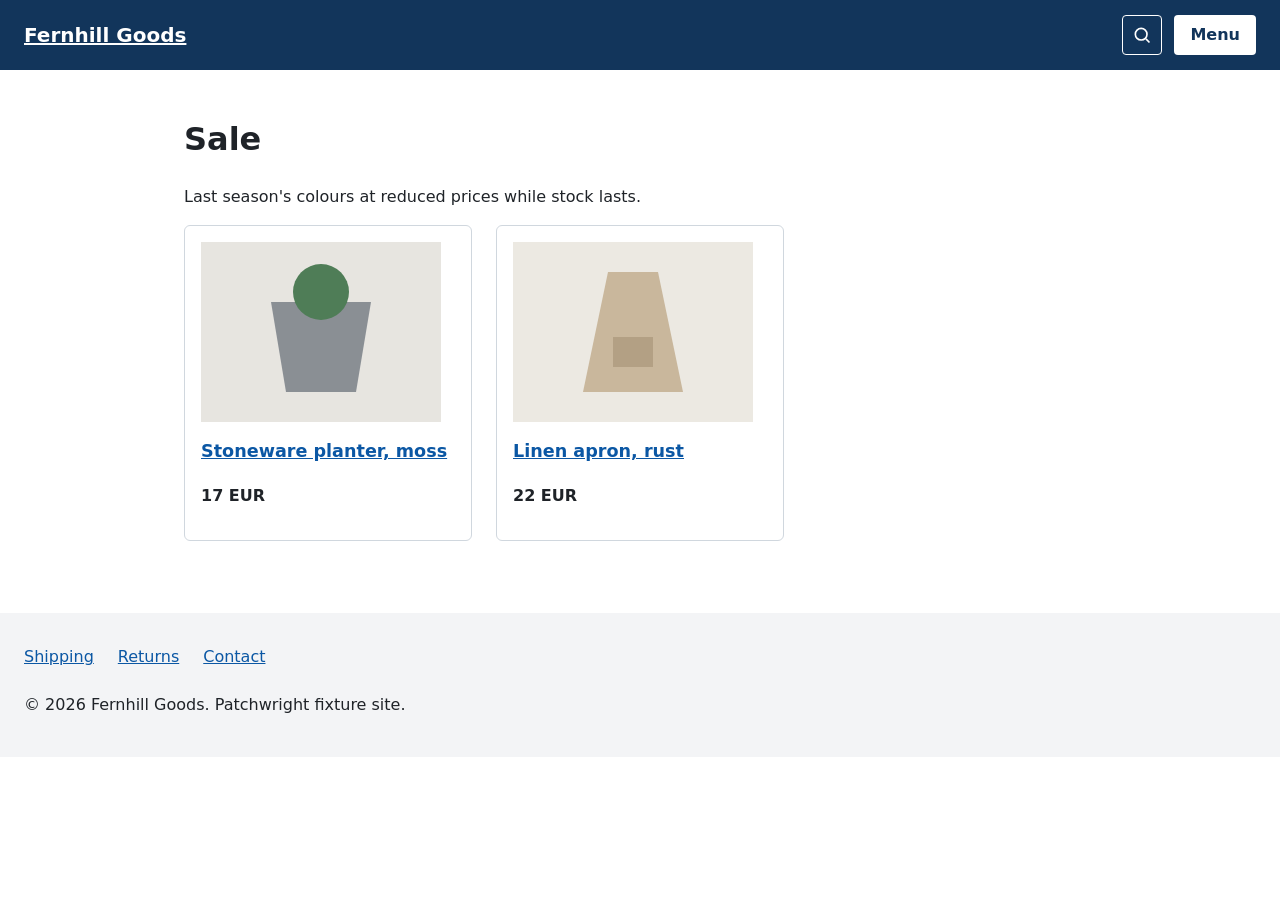
<file: sale.html>
<!doctype html>
<html lang="en">
  <head>
    <meta charset="utf-8">
    <meta name="viewport" content="width=device-width, initial-scale=1">
    <title>Sale – Fernhill Goods</title>
    <link rel="stylesheet" href="site.css">
  </head>
  <body>
    <header class="site-header">
      <a class="skip-link" href="#content">Skip to main content</a>
      <div class="header-bar">
        <a class="logo" href="index.html">Fernhill Goods</a>
        <div class="header-actions">
        <button type="button" class="icon-btn" id="header-search-btn" aria-expanded="false" aria-controls="header-search"><svg aria-hidden="true" focusable="false" width="20" height="20" viewBox="0 0 24 24" fill="none" stroke="currentColor" stroke-width="2"><circle cx="11" cy="11" r="7"/><path d="M21 21l-4.3-4.3"/></svg></button>
          <button type="button" id="nav-toggle" class="nav-toggle" aria-expanded="false" aria-controls="primary-nav">Menu</button>
        </div>
      </div>
      <form id="header-search" class="header-search" role="search" action="products.html" method="get" hidden>
        <label for="header-search-q">Search products</label>
        <input id="header-search-q" name="q" type="search">
        <button type="submit" class="btn btn-light">Search</button>
      </form>
      <nav id="primary-nav" class="primary-nav" aria-label="Primary" hidden>
        <ul>
          <li><a href="products.html">Shop all</a></li>
          <li><a href="sale.html">Sale</a></li>
          <li><a href="about.html">About us</a></li>
          <li><a href="contact.html">Contact</a></li>
          <li><a href="cart.html">Cart</a></li>
          <li><a href="login.html">Account</a></li>
        </ul>
      </nav>
    </header>
    <main id="content" class="content" tabindex="-1">
      <h1>Sale</h1>
      <p>Last season's colours at reduced prices while stock lasts.</p>
      <ul class="cards">
        <li class="card">
          <img id="product-img-1" src="img/product-1.svg" alt="Moss green stoneware planter" width="240" height="180">
          <h2><a href="product.html">Stoneware planter, moss</a></h2>
          <p class="price">17 EUR</p>
        </li>
        <li class="card">
          <img id="product-img-3" src="img/product-3.svg" alt="Rust coloured linen apron" width="240" height="180">
          <h2><a href="product.html">Linen apron, rust</a></h2>
          <p class="price">22 EUR</p>
        </li>
      </ul>
    </main>
    <footer class="site-footer">
      <nav aria-label="Footer">
        <ul>
          <li><a href="shipping.html">Shipping</a></li>
          <li><a href="returns.html">Returns</a></li>
          <li><a href="contact.html">Contact</a></li>
        </ul>
      </nav>
      <p>&copy; 2026 Fernhill Goods. Patchwright fixture site.</p>
    </footer>
    <script src="site.js"></script>
  </body>
</html>
</file>
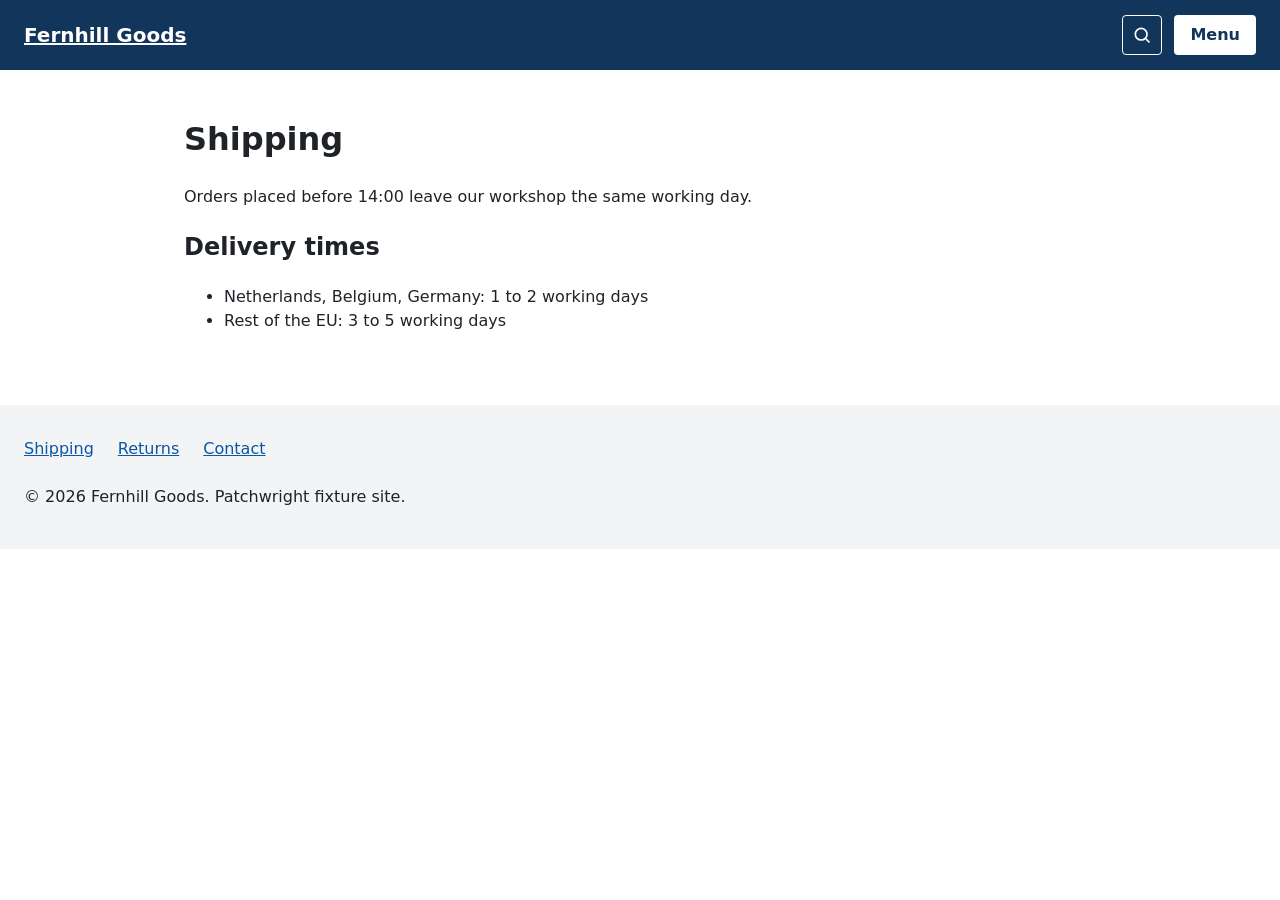
<file: shipping.html>
<!doctype html>
<html lang="en">
  <head>
    <meta charset="utf-8">
    <meta name="viewport" content="width=device-width, initial-scale=1">
    <title></title>
    <link rel="stylesheet" href="site.css">
  </head>
  <body>
    <header class="site-header">
      <a class="skip-link" href="#content">Skip to main content</a>
      <div class="header-bar">
        <a class="logo" href="index.html">Fernhill Goods</a>
        <div class="header-actions">
        <button type="button" class="icon-btn" id="header-search-btn" aria-expanded="false" aria-controls="header-search"><svg aria-hidden="true" focusable="false" width="20" height="20" viewBox="0 0 24 24" fill="none" stroke="currentColor" stroke-width="2"><circle cx="11" cy="11" r="7"/><path d="M21 21l-4.3-4.3"/></svg></button>
          <button type="button" id="nav-toggle" class="nav-toggle" aria-expanded="false" aria-controls="primary-nav">Menu</button>
        </div>
      </div>
      <form id="header-search" class="header-search" role="search" action="products.html" method="get" hidden>
        <label for="header-search-q">Search products</label>
        <input id="header-search-q" name="q" type="search">
        <button type="submit" class="btn btn-light">Search</button>
      </form>
      <nav id="primary-nav" class="primary-nav" aria-label="Primary" hidden>
        <ul>
          <li><a href="products.html">Shop all</a></li>
          <li><a href="sale.html">Sale</a></li>
          <li><a href="about.html">About us</a></li>
          <li><a href="contact.html">Contact</a></li>
          <li><a href="cart.html">Cart</a></li>
          <li><a href="login.html">Account</a></li>
        </ul>
      </nav>
    </header>
    <main id="content" class="content" tabindex="-1">
      <h1>Shipping</h1>
      <p>Orders placed before 14:00 leave our workshop the same working day.</p>
      <h2>Delivery times</h2>
      <ul>
        <li>Netherlands, Belgium, Germany: 1 to 2 working days</li>
        <li>Rest of the EU: 3 to 5 working days</li>
      </ul>
    </main>
    <footer class="site-footer">
      <nav aria-label="Footer">
        <ul>
          <li><a href="shipping.html">Shipping</a></li>
          <li><a href="returns.html">Returns</a></li>
          <li><a href="contact.html">Contact</a></li>
        </ul>
      </nav>
      <p>&copy; 2026 Fernhill Goods. Patchwright fixture site.</p>
    </footer>
    <script src="site.js"></script>
  </body>
</html>
</file>
<file: site.css>
/* Fernhill Goods – Patchwright broken-site fixture. Ground truth: see ../EXPECTED.json. */
*,
*::before,
*::after {
  box-sizing: border-box;
}
body {
  margin: 0;
  font-family: system-ui, -apple-system, 'Segoe UI', Roboto, sans-serif;
  font-size: 1rem;
  line-height: 1.5;
  color: #1f2328;
  background: #ffffff;
}
a {
  color: #0b57a4;
}
:focus-visible {
  outline: 3px solid #c2410c;
  outline-offset: 2px;
}

/* header */
.site-header {
  background: #12355b;
  color: #ffffff;
  padding: 0.75rem 1.5rem;
}
.header-bar {
  display: flex;
  align-items: center;
  justify-content: space-between;
  gap: 1rem;
}
.header-actions {
  display: flex;
  align-items: center;
  gap: 0.75rem;
}
.logo {
  color: #ffffff;
  font-size: 1.25rem;
  font-weight: 700;
  padding: 0.5rem 0;
}
.skip-link {
  position: absolute;
  left: -9999px;
  top: 0;
  background: #ffffff;
  color: #12355b;
  padding: 0.5rem 1rem;
}
.skip-link:focus {
  left: 0.5rem;
  top: 0.5rem;
}
.nav-toggle {
  background: #ffffff;
  color: #12355b;
  border: 0;
  border-radius: 4px;
  font: inherit;
  font-weight: 600;
  padding: 0.5rem 1rem;
  cursor: pointer;
}
.icon-btn {
  display: inline-flex;
  align-items: center;
  justify-content: center;
  width: 2.5rem;
  height: 2.5rem;
  background: transparent;
  color: #ffffff;
  border: 1px solid #ffffff;
  border-radius: 4px;
  cursor: pointer;
}
.icon-btn-dark {
  color: #12355b;
  border-color: #12355b;
}
.primary-nav ul,
.site-footer ul {
  list-style: none;
  margin: 0.75rem 0 0;
  padding: 0;
  display: flex;
  flex-wrap: wrap;
  gap: 0.5rem 1.5rem;
}
.primary-nav a {
  color: #ffffff;
  display: inline-block;
  padding: 0.5rem 0;
}
.nav-icon-link {
  min-width: 2.5rem;
}
.header-search {
  display: flex;
  align-items: center;
  gap: 0.5rem;
  margin-top: 0.75rem;
}
.header-search[hidden],
.primary-nav[hidden] {
  display: none;
}
.header-search input {
  font: inherit;
  padding: 0.4rem 0.5rem;
}

/* content */
.content {
  max-width: 60rem;
  margin: 0 auto;
  padding: 1.5rem;
}
.content:focus {
  outline: none;
}
.hero {
  display: block;
  width: 100%;
  height: auto;
}
.muted-note {
  color: #9a9a9a; /* fixture defect: 2.8:1 on white */
}
.cards {
  list-style: none;
  padding: 0;
  display: grid;
  grid-template-columns: repeat(auto-fill, minmax(15rem, 1fr));
  gap: 1.5rem;
}
.card {
  border: 1px solid #d0d7de;
  border-radius: 6px;
  padding: 1rem;
}
.card img {
  display: block;
  max-width: 100%;
  height: auto;
}
.card h2 {
  font-size: 1.1rem;
  margin: 0.75rem 0 0.25rem;
}
.card h2 a {
  display: inline-block;
  padding: 0.25rem 0;
}
.price {
  font-weight: 600;
}
.btn {
  display: inline-block;
  background: #12355b;
  color: #ffffff;
  border: 0;
  border-radius: 4px;
  font: inherit;
  font-weight: 600;
  padding: 0.6rem 1.1rem;
  text-decoration: none;
  cursor: pointer;
}
.btn-light {
  background: #ffffff;
  color: #12355b;
}
.tile-actions {
  display: flex;
  align-items: center;
  gap: 1rem;
}
.icon-link {
  display: inline-flex;
  align-items: center;
  justify-content: center;
  width: 2.5rem;
  height: 2.5rem;
  border: 1px solid #0b57a4;
  border-radius: 4px;
}
table {
  border-collapse: collapse;
  margin: 1rem 0;
}
caption {
  text-align: left;
  font-weight: 600;
  padding-bottom: 0.5rem;
}
th,
td {
  border: 1px solid #d0d7de;
  padding: 0.5rem 0.75rem;
  text-align: left;
}

/* forms */
.form {
  max-width: 28rem;
}
.field {
  margin-bottom: 1rem;
}
.field label,
.field .field-label {
  display: block;
  font-weight: 600;
  margin-bottom: 0.25rem;
}
.field input,
.field select {
  font: inherit;
  width: 100%;
  padding: 0.5rem;
  border: 1px solid #57606a;
  border-radius: 4px;
  background: #ffffff;
  color: #1f2328;
}
/* fixture defect: focus indication removed and not replaced */
#forgot-link:focus,
#forgot-link:focus-visible {
  outline: none;
}

/* mouse-only dropdown (fixture defect) */
.dropdown {
  position: relative;
  display: inline-block;
  margin-bottom: 1rem;
}
.dropdown-toggle {
  border: 1px solid #57606a;
  border-radius: 4px;
  padding: 0.5rem 1rem;
  cursor: pointer;
  user-select: none;
}
.dropdown-list {
  position: absolute;
  z-index: 5;
  left: 0;
  top: 100%;
  min-width: 100%;
  margin: 0.25rem 0 0;
  padding: 0.25rem 0;
  list-style: none;
  background: #ffffff;
  border: 1px solid #57606a;
  border-radius: 4px;
}
.dropdown-list[hidden] {
  display: none;
}
.dropdown-list li {
  padding: 0.5rem 1rem;
  white-space: nowrap;
  cursor: pointer;
}
.dropdown-list li:hover {
  background: #eaeef2;
}

/* dialog */
.backdrop {
  position: fixed;
  inset: 0;
  background: rgba(0, 0, 0, 0.55);
  z-index: 10;
}
.dialog {
  position: fixed;
  z-index: 11;
  top: 50%;
  left: 50%;
  transform: translate(-50%, -50%);
  width: min(30rem, 92vw);
  background: #ffffff;
  color: #1f2328;
  border-radius: 8px;
  padding: 1.5rem;
}
.dialog[hidden],
.backdrop[hidden] {
  display: none;
}
.dialog-head {
  display: flex;
  align-items: center;
  justify-content: space-between;
  gap: 1rem;
}
.dialog-head h2 {
  margin: 0;
}

/* carousel */
.carousel {
  display: flex;
  align-items: center;
  gap: 1rem;
  border: 1px solid #d0d7de;
  border-radius: 6px;
  padding: 1.5rem;
}
.slide {
  flex: 1;
}
.slide h2 {
  margin-top: 0;
}

/* footer */
.site-footer {
  background: #f3f4f6;
  padding: 1.5rem;
  margin-top: 2rem;
}
.site-footer ul {
  margin-top: 0;
}
.site-footer a {
  display: inline-block;
  padding: 0.5rem 0;
}
</file>
